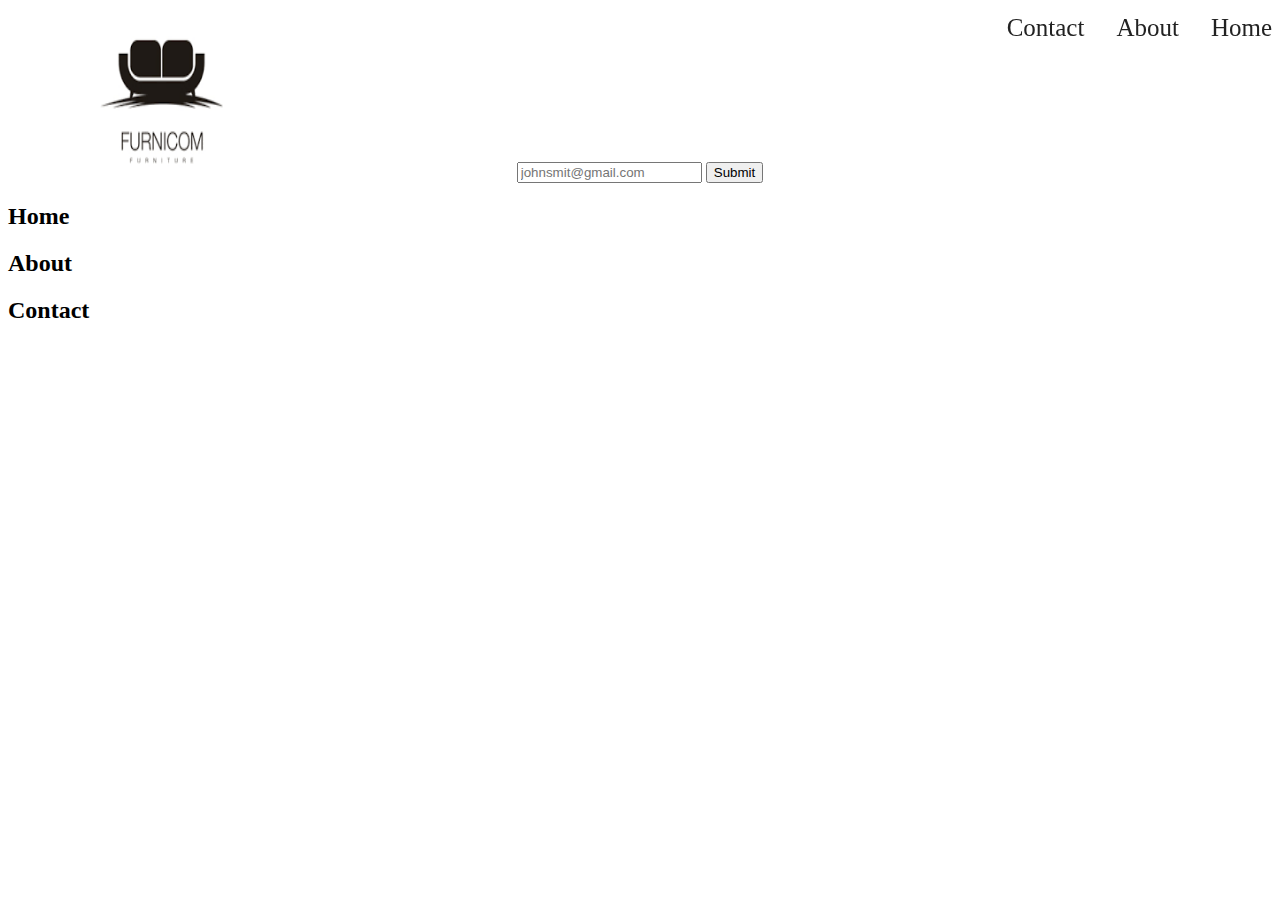
<file: Product Landing Page/index.html>
<!DOCTYPE html>
<html lang="en">
<head>
    <meta charset="UTF-8">
    <meta name="viewport" content="width=device-width, initial-scale=1.0">
    <link rel="stylesheet" href="styles.css">
    <title>Product Landing Page</title>
</head>
<body>
    <header id="header">
        
        <nav id="nav-bar">
            
            <ul id="nav_links">
                <img src="[data-uri]" alt="Logo" width="300" height="200" id="header-img">
                <li id="nav_link"><a href="#home" class="nav-link">Home</a></li>
                <li id="nav_link"><a href="#about" class="nav-link">About</a></li>
                <li id="nav_link"><a href="#contact" class="nav-link">Contact</a></li>
            </ul>
        </nav>
    </header>

    <main id="main-doc">
        <video src="" width="" height="" id="video"></video>

        <form id="form">
            <input type="email" id="email" placeholder="johnsmit@gmail.com">
            <input type="submit" id="submit">
        </form>

        <section>
            <header id="home">
                <h2>Home</h2>
            </header>
        </section>

        <section>
            <header id="about">
                <h2>About</h2>
            </header>
        </section>

        <section>
            <header id="contact">
                <h2>Contact</h2>
            </header>
        </section>

    </main>

</body>
</html>
</file>
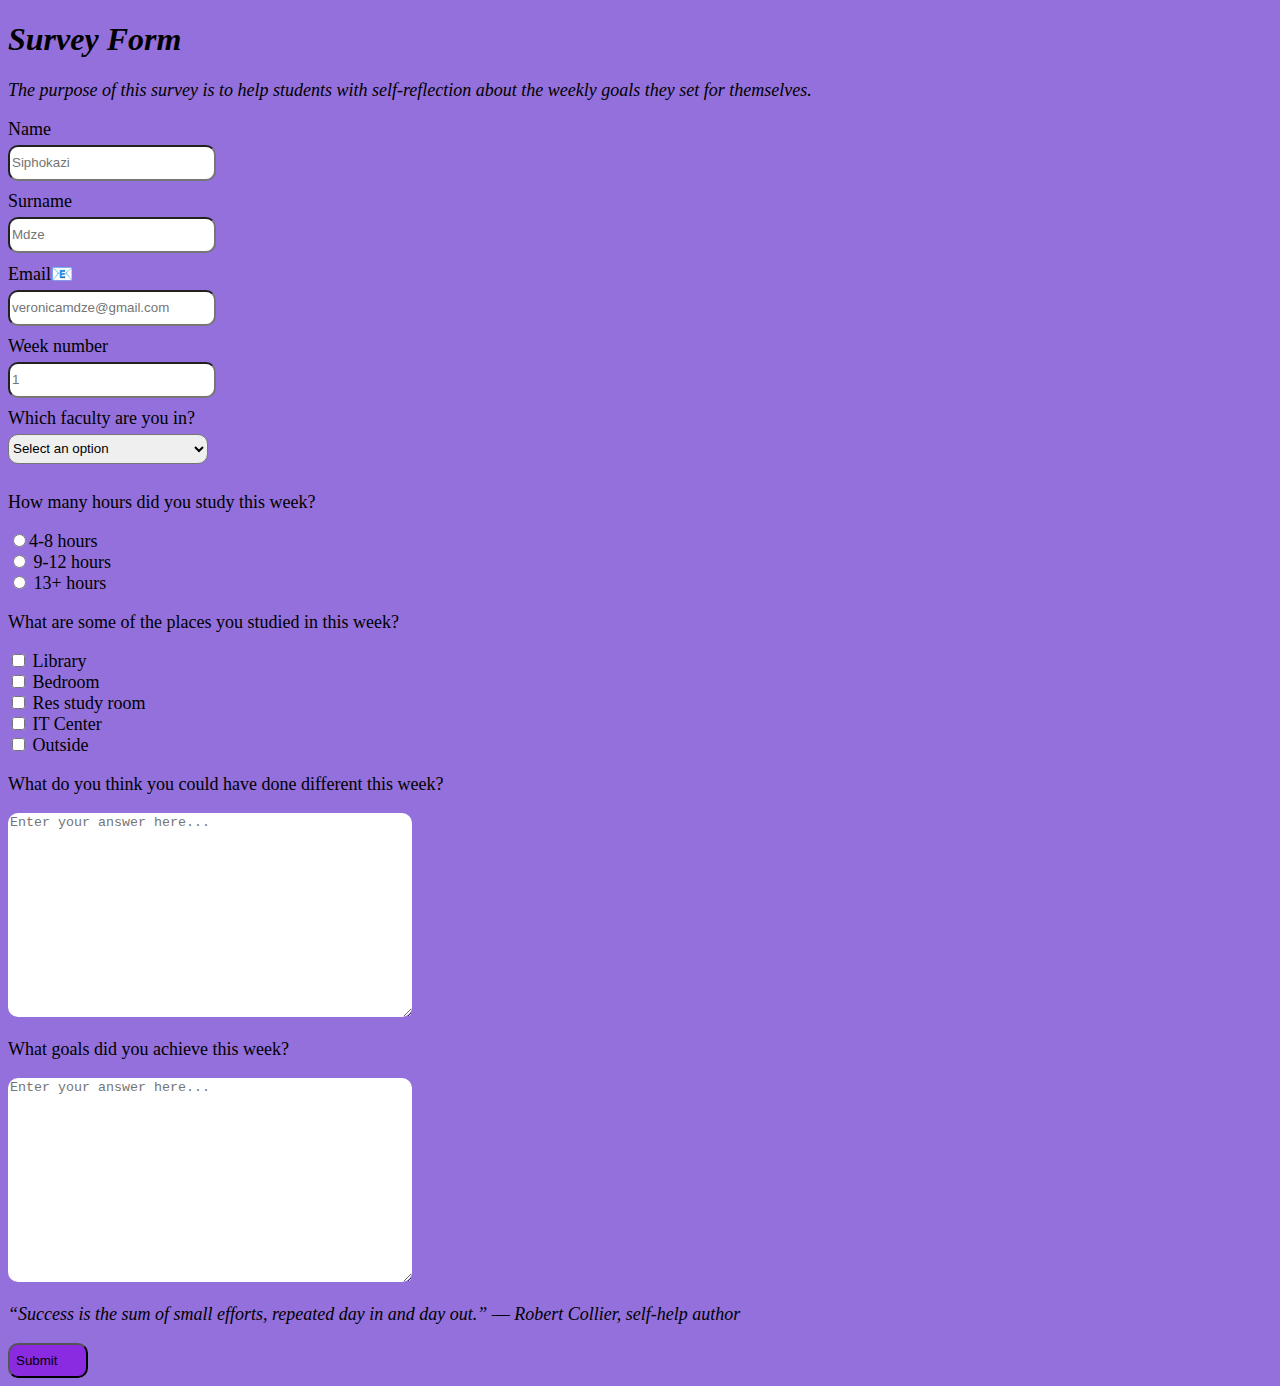
<file: Survey Form/index.html>
<!DOCTYPE html>
<html lang="en">
<head>
    <meta charset="UTF-8">
    <meta name="viewport" content="width=device-width, initial-scale=1.0">
    <link rel="stylesheet" href="styles.css">
    <title>Survey Form</title>
</head>
<body>

    <h1 id="title">Survey Form</h1>
    <p id="description">The purpose of this survey is to help students with self-reflection about the weekly goals they set for themselves.</p>
<div>
    <form id="survey-form">
        <label id="name-label">Name</label> <br>
        <input id="name" type="text" placeholder="Siphokazi" required/> <br>
        <label id="surname-label">Surname</label> <br>
        <input id="name" type="text" placeholder="Mdze" required/> <br>
        <label id="email-label">Email📧</label> <br>
        <input id="email" type="email" placeholder="veronicamdze@gmail.com" required/> <br>
        <label id="number-label">Week number</label> <br>
        <input id="number" type="number" min="1" max="52" placeholder="1"/> <br>
        <label>Which faculty are you in?</label> <br>
        <select id="dropdown"> 
            <option disabled selected value>Select an option</option>
            <option>Engineering and the Built Environment</option>
            <option>Health and Wellness</option>
            <option>Education</option>
            <option>Applied Sciences</option>
            <option>Informatics and Design</option>
            <option>Business and Accounting</option>
            
        </select> <br>
        
        <p>How many hours did you study this week?</p>
        <label> 
            <input name="options" type="radio" value="4-8hours"/>4-8 hours
        </label> <br>
        <label>
            <input name="options" type="radio" value="9-13hours" /> 9-12 hours
        </label> <br>
         <label>
            <input name="options" type="radio" value="13+hours" /> 13+ hours
         </label> <br>
        
        <p>What are some of the places you studied in this week?</p>
        <label>
            <input name="options" type="checkbox" value="library" /> Library
        </label> <br>
        <label>
            <input name="options" type="checkbox" value="bedroom" /> Bedroom
        </label> <br>
        <label>
            <input name="options" type="checkbox" value="res study room" /> Res study room
        </label> <br>
        <label>
            <input name="options" type="checkbox" value="IT center" /> IT Center
        </label> <br>
        <label>
            <input name="options" type="checkbox" value="outside" /> Outside
        </label> <br>
        
        <p>What do you think you could have done different this week?</p>
        <textarea placeholder="Enter your answer here..."></textarea> <br>

        <p>What goals did you achieve this week?</p>
        <textarea placeholder="Enter your answer here..."></textarea> <br>

        <p id="motivation">“Success is the sum of small efforts, repeated day in and day out.”

            ―  Robert Collier, self-help author</p>

        <button id="submit" type="submit">Submit</button>


    </form>
</div>
</body>
</html>
</file>
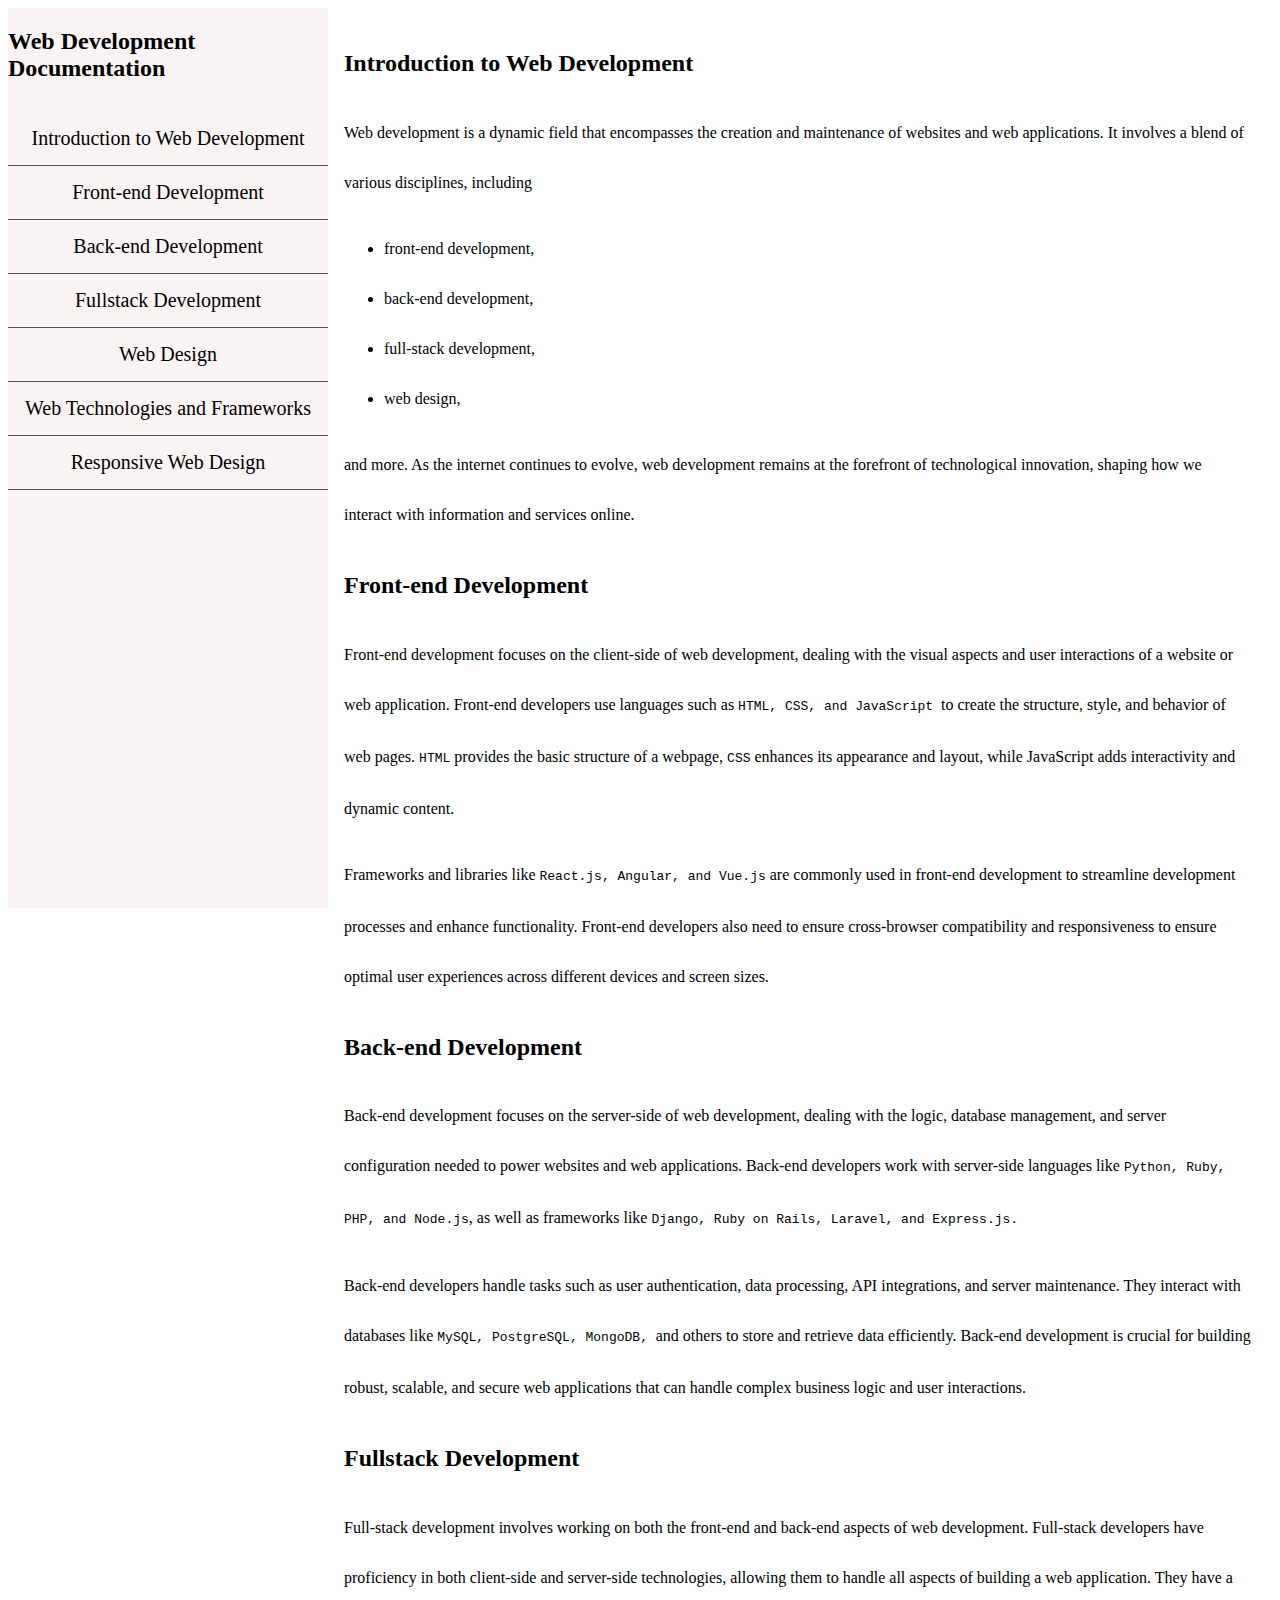
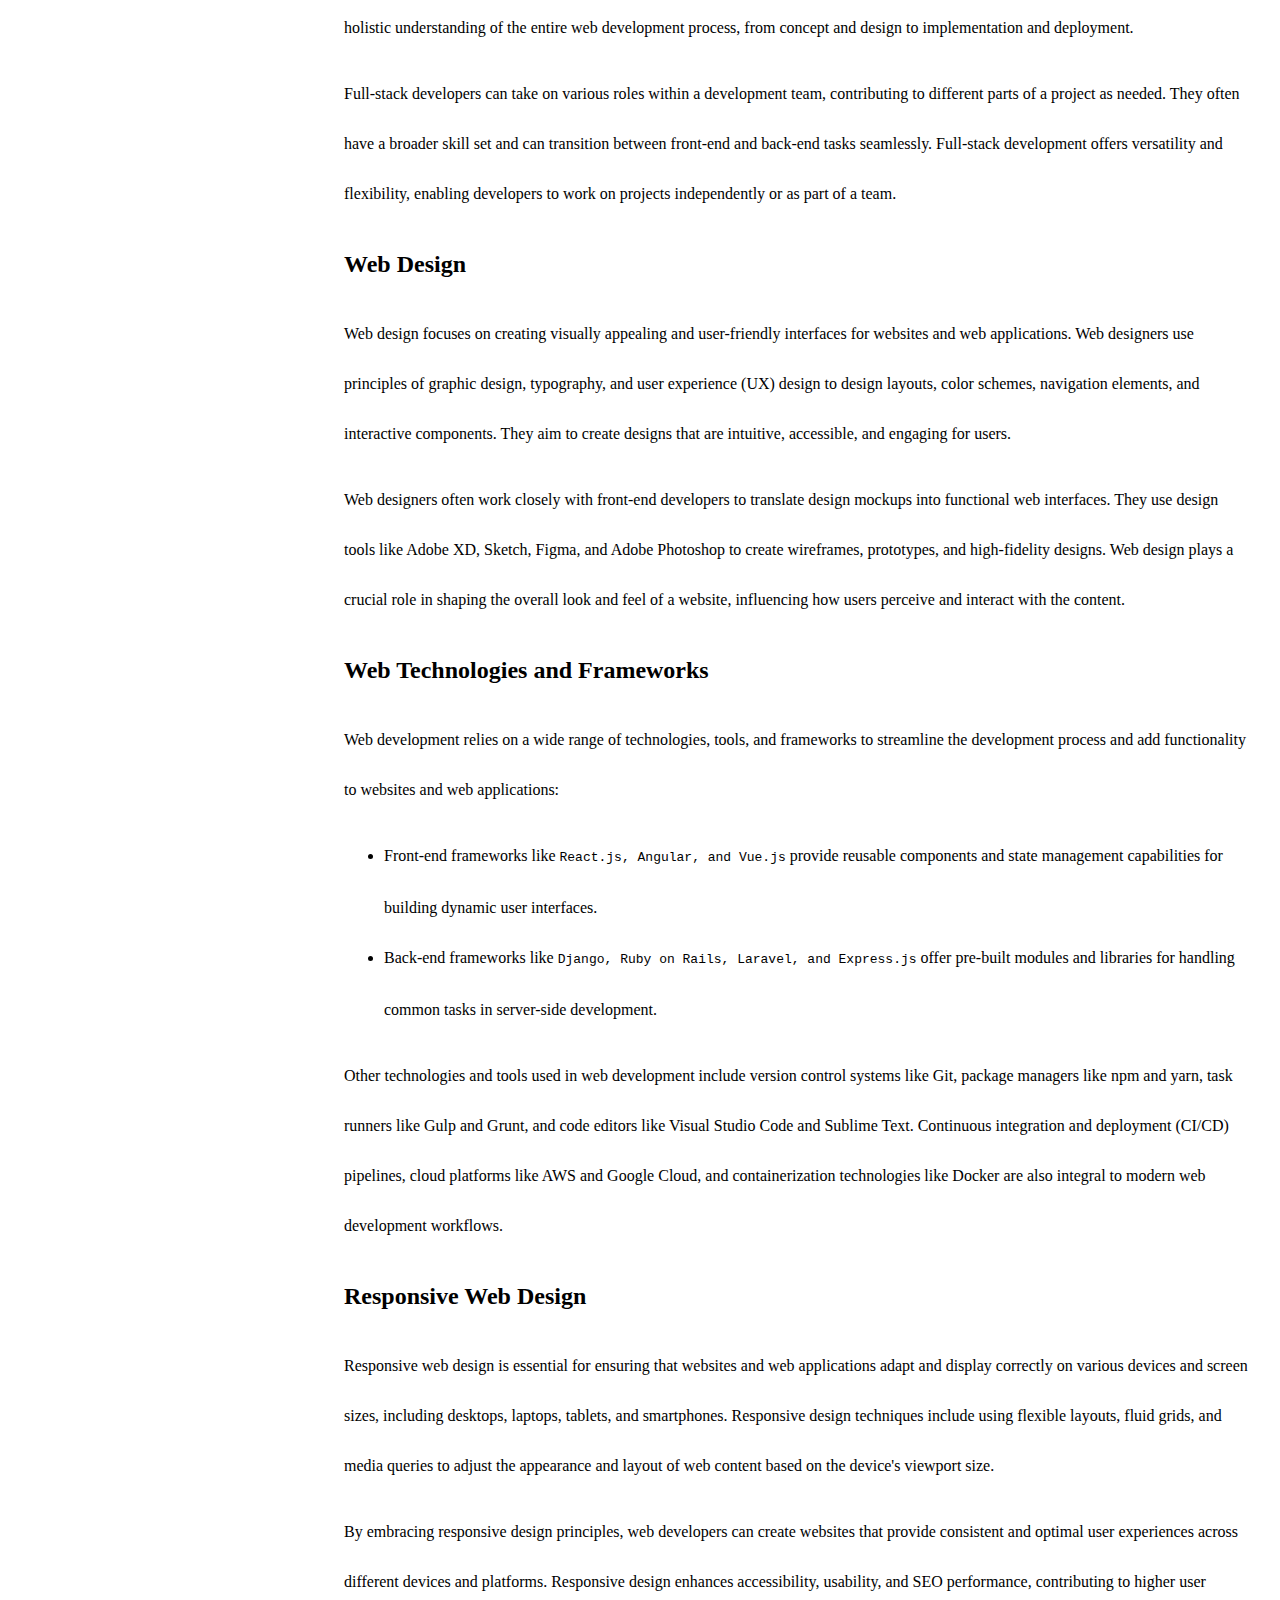
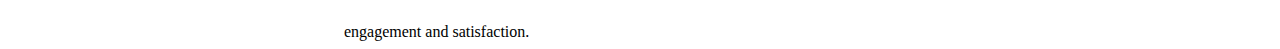
<file: Technical documentation page/index.html>
<!DOCTYPE html>
<html lang="en">
<head>
    <meta charset="UTF-8">
    <meta name="viewport" content="width=device-width, initial-scale=1.0">
    <link rel="stylesheet" href="styles.css">
    <title>Technical Documentation Page</title>
</head>
<body>
   
        <nav id="navbar">

            <header id="web_dev">
                <h2>Web Development Documentation</h2>
            </header>

        <ul id="nav_links">
           
            <li id="nav_link"><a href="#Introduction_to_Web_Development" class="nav-link">Introduction to Web Development</a></li> 
            <li id="nav_link"><a href="#Front-end_Development" class="nav-link">Front-end Development</a></li>
            <li id="nav_link"><a href="#Back-end_Development" class="nav-link">Back-end Development</a></li>
            <li id="nav_link"><a href="#Fullstack_Development" class="nav-link">Fullstack Development</a></li>
            <li id="nav_link"><a href="#Web_Design" class="nav-link">Web Design</a></li>
            <li id="nav_link"><a href="#Web_Technologies_and_Frameworks" class="nav-link">Web Technologies and Frameworks</a></li>
            <li id="nav_link"><a href="#Responsive_Web_Design" class="nav-link">Responsive Web Design</a></li>

        </ul> 
        </nav>

        <main id="main-doc">
        <section class="main-section" id="Introduction_to_Web_Development">
            <header>
                <h2>Introduction to Web Development</h2>
            </header>
            <p>
                Web development is a dynamic field that encompasses the creation and maintenance of websites and web applications. It involves a blend of various disciplines, including 
                <ul>
                    <li>
                        front-end development,
                    </li>
                    <li>
                        back-end development,
                    </li>
                    <li>
                        full-stack development,
                    </li>
                    <li>
                        web design,
                    </li>
                </ul>    and more. As the internet continues to evolve, web development remains at the forefront of technological innovation, shaping how we interact with information and services online.
            </p>
        </section>

        <section class="main-section" id="Front-end_Development">
            <header>
                <h2>Front-end Development</h2>
            </header>
            <p>
                Front-end development focuses on the client-side of web development, dealing with the visual aspects and user interactions of a website or web application. Front-end developers use languages such as <code>HTML, CSS, and JavaScript </code>to create the structure, style, and behavior of web pages. <code>HTML</code> provides the basic structure of a webpage, <code>CSS</code> enhances its appearance and layout, while JavaScript adds interactivity and dynamic content.
            </p>
            <p>
                Frameworks and libraries like <code>React.js, Angular, and Vue.js</code> are commonly used in front-end development to streamline development processes and enhance functionality. Front-end developers also need to ensure cross-browser compatibility and responsiveness to ensure optimal user experiences across different devices and screen sizes.
            </p>
        </section>

        <section class="main-section" id="Back-end_Development">
            <header>
                <h2>Back-end Development</h2>
            </header>
            <p>
                Back-end development focuses on the server-side of web development, dealing with the logic, database management, and server configuration needed to power websites and web applications. Back-end developers work with server-side languages like <code>Python, Ruby, PHP, and Node.js</code>, as well as frameworks like <code>Django, Ruby on Rails, Laravel, and Express.js.</code>
            </p>
            <p>
                Back-end developers handle tasks such as user authentication, data processing, API integrations, and server maintenance. They interact with databases like <code>MySQL, PostgreSQL, MongoDB, </code>and others to store and retrieve data efficiently. Back-end development is crucial for building robust, scalable, and secure web applications that can handle complex business logic and user interactions.
            </p>
        </section>

        <section class="main-section" id="Fullstack_Development">
            <header>
                <h2>Fullstack Development</h2>
            </header>
            <p>
                Full-stack development involves working on both the front-end and back-end aspects of web development. Full-stack developers have proficiency in both client-side and server-side technologies, allowing them to handle all aspects of building a web application. They have a holistic understanding of the entire web development process, from concept and design to implementation and deployment.
            </p>
            <p>
                Full-stack developers can take on various roles within a development team, contributing to different parts of a project as needed. They often have a broader skill set and can transition between front-end and back-end tasks seamlessly. Full-stack development offers versatility and flexibility, enabling developers to work on projects independently or as part of a team.
            </p>
        </section>

        <section class="main-section" id="Web_Design">
            <header>
                <h2>Web Design</h2>
            </header>
            <p>
                Web design focuses on creating visually appealing and user-friendly interfaces for websites and web applications. Web designers use principles of graphic design, typography, and user experience (UX) design to design layouts, color schemes, navigation elements, and interactive components. They aim to create designs that are intuitive, accessible, and engaging for users.
            </p>
            <p>
                Web designers often work closely with front-end developers to translate design mockups into functional web interfaces. They use design tools like Adobe XD, Sketch, Figma, and Adobe Photoshop to create wireframes, prototypes, and high-fidelity designs. Web design plays a crucial role in shaping the overall look and feel of a website, influencing how users perceive and interact with the content.
            </p>
        </section>

        <section class="main-section" id="Web_Technologies_and_Frameworks">
            <header>
                <h2>Web Technologies and Frameworks</h2>
            </header>
            <p>
                Web development relies on a wide range of technologies, tools, and frameworks to streamline the development process and add functionality to websites and web applications:
            </p>
            <ul>
                <li>
                    Front-end frameworks like <code>React.js, Angular, and Vue.js</code> provide reusable components and state management capabilities for building dynamic user interfaces.
                </li>
                <li>
                    Back-end frameworks like <code>Django, Ruby on Rails, Laravel, and Express.js</code> offer pre-built modules and libraries for handling common tasks in server-side development.
                </li>
            </ul>
            <p>
                Other technologies and tools used in web development include version control systems like Git, package managers like npm and yarn, task runners like Gulp and Grunt, and code editors like Visual Studio Code and Sublime Text. Continuous integration and deployment (CI/CD) pipelines, cloud platforms like AWS and Google Cloud, and containerization technologies like Docker are also integral to modern web development workflows.
            </p>
        </section>

        <section class="main-section" id="Responsive_Web_Design">
            <header>
                <h2>Responsive Web Design</h2>
            </header>
            <p>
                Responsive web design is essential for ensuring that websites and web applications adapt and display correctly on various devices and screen sizes, including desktops, laptops, tablets, and smartphones. Responsive design techniques include using flexible layouts, fluid grids, and media queries to adjust the appearance and layout of web content based on the device's viewport size.
            </p>
            <p>
                By embracing responsive design principles, web developers can create websites that provide consistent and optimal user experiences across different devices and platforms. Responsive design enhances accessibility, usability, and SEO performance, contributing to higher user engagement and satisfaction.
            </p>
        </section>

    </main>
</body>
</html>
</file>
<file: Product Landing Page/styles.css>
#nav-bar{
    position: fixed;
    top: 0;
    width: 100%;
    overflow: hidden;
}

#nav_link{
    display: block;
    float: right;
    text-decoration: none;
    padding: 14px 16px;
    font-size: 20px;
    text-align: center;
    
}

#nav_links{
    list-style-type: none;
    padding: 0;
    margin: 0;
}

a{
    text-decoration: none;
    color: #222222;
    font-size: 25px;
    
}

#form{
    text-align: center;
}

#img-header{
    float: inline-end;
}
</file>
<file: Survey Form/styles.css>
body{
    background-color: mediumpurple;
    font-family: Cambria, Cochin, Georgia, Times, 'Times New Roman', serif;
   
}

h1{
    font-style: oblique;
}

label{
    font-size: 18px;
    font: bold;

}

#name, #email, #number, #dropdown{
    border-radius: 10px;
    margin-top: 5px;
    margin-bottom: 10px;
    width: 200px;
    height: 30px;
}

p{
    font-size: 18px;
    font: bold;
}

textarea{
    width: 400px;
    height:200px;
    border-radius: 10px;
    border: 10px;
}

#motivation, #description{
    font-style: italic;
}

#submit{
    border-radius: 10px;
    background-color: blueviolet;
    width: 80px;
    height: 35px
}

p, textarea, button, label, input{
    text-align: left;
}
</file>
<file: Technical documentation page/styles.css>
@media only screen and (max-width: 768px) {
    #navbar {
        display: none;
    }
}

#web_dev{
    margin-bottom: 30px;
}

#nav_links{
    list-style-type: none;
    margin: 0;
    padding: 0;
    
   
}

#nav_link{
    border-bottom: 1px solid #555;
    text-align: center;
    padding: 15px;
    display: block;
    font-size: 20px;
}

/*#nav_link:last-child{
    border-bottom: none;
}*/

#nav_link:hover{
    background-color: #979595;
    color: #c5c0c0;
}

a{
    color: black;
    text-decoration: none;
}

#navbar{
    width: 25%;
    height: 100%;
    background-color: #faf3f3;
    position: fixed;
    overflow: auto;
}

#main-doc{
    margin-left: 25%;
    padding: 10px 20px;
    line-height: 50px;
    height: 1000px;
}
</file>
